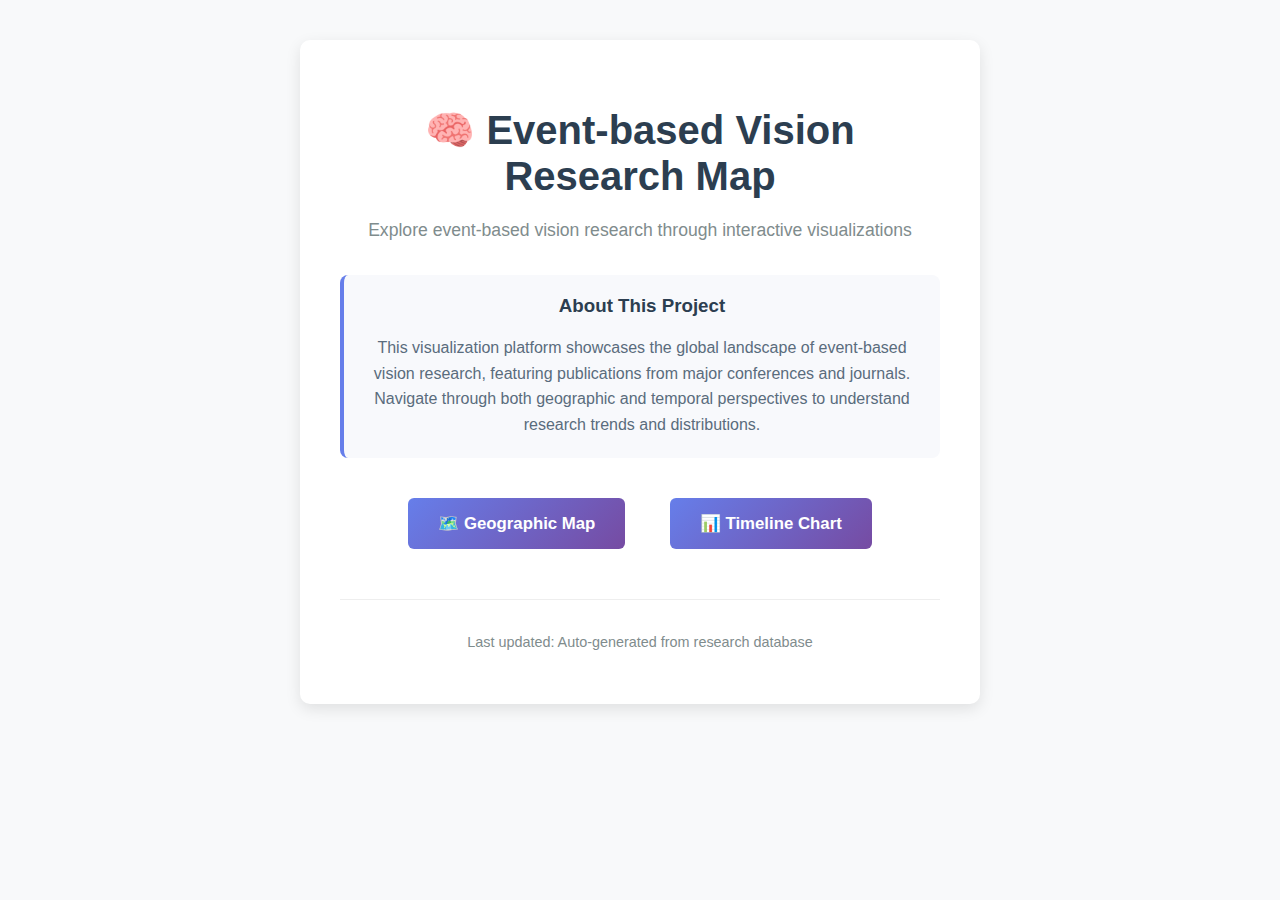
<file: templates/index.html>
<!DOCTYPE html>
<html>
<head>
    <title>Neuro Vision Map</title>
    <meta charset="UTF-8">
    <meta name="viewport" content="width=device-width, initial-scale=1.0">
    <style>
        body { 
            font-family: 'Segoe UI', Tahoma, Geneva, Verdana, sans-serif; 
            background: #f8f9fa; 
            margin: 0; 
            padding: 40px 20px; 
            text-align: center; 
        }
        .container { 
            max-width: 600px; 
            margin: 0 auto; 
            background: white; 
            padding: 40px; 
            border-radius: 10px; 
            box-shadow: 0 5px 15px rgba(0,0,0,0.1); 
        }
        h1 { 
            color: #2c3e50; 
            margin-bottom: 10px;
            font-size: 2.5em;
        }
        .subtitle {
            color: #7f8c8d;
            font-size: 1.1em;
            margin-bottom: 30px;
            line-height: 1.6;
        }
        .nav-links { 
            margin-top: 30px; 
        }
        .nav-links a { 
            display: inline-block; 
            margin: 10px 20px; 
            padding: 15px 30px; 
            background: linear-gradient(135deg, #667eea, #764ba2); 
            color: white; 
            text-decoration: none; 
            border-radius: 6px; 
            transition: all 0.3s ease;
            font-weight: 600;
            font-size: 1.05em;
        }
        .nav-links a:hover { 
            transform: translateY(-2px); 
            box-shadow: 0 8px 25px rgba(102, 126, 234, 0.3);
        }
        .description {
            background: #f8f9fc;
            padding: 20px;
            border-radius: 8px;
            margin: 20px 0;
            border-left: 4px solid #667eea;
        }
        .description h3 {
            color: #2c3e50;
            margin-top: 0;
        }
        .description p {
            color: #5a6c7d;
            line-height: 1.6;
            margin-bottom: 0;
        }
        .footer {
            margin-top: 40px;
            padding-top: 20px;
            border-top: 1px solid #eee;
            color: #7f8c8d;
            font-size: 0.9em;
        }
    </style>
</head>
<body>
    <div class="container">
        <h1>🧠 Event-based Vision Research Map</h1>
        <p class="subtitle">Explore event-based vision research through interactive visualizations</p>
        
        <div class="description">
            <h3>About This Project</h3>
            <p>This visualization platform showcases the global landscape of event-based vision research, featuring publications from major conferences and journals. Navigate through both geographic and temporal perspectives to understand research trends and distributions.</p>
        </div>
        
        <div class="nav-links">
            <a href="map.html">🗺️ Geographic Map</a>
            <a href="bar.html">📊 Timeline Chart</a>
        </div>
        
        <div class="footer">
            <p>Last updated: Auto-generated from research database</p>
        </div>
    </div>
</body>
</html>
</file>
